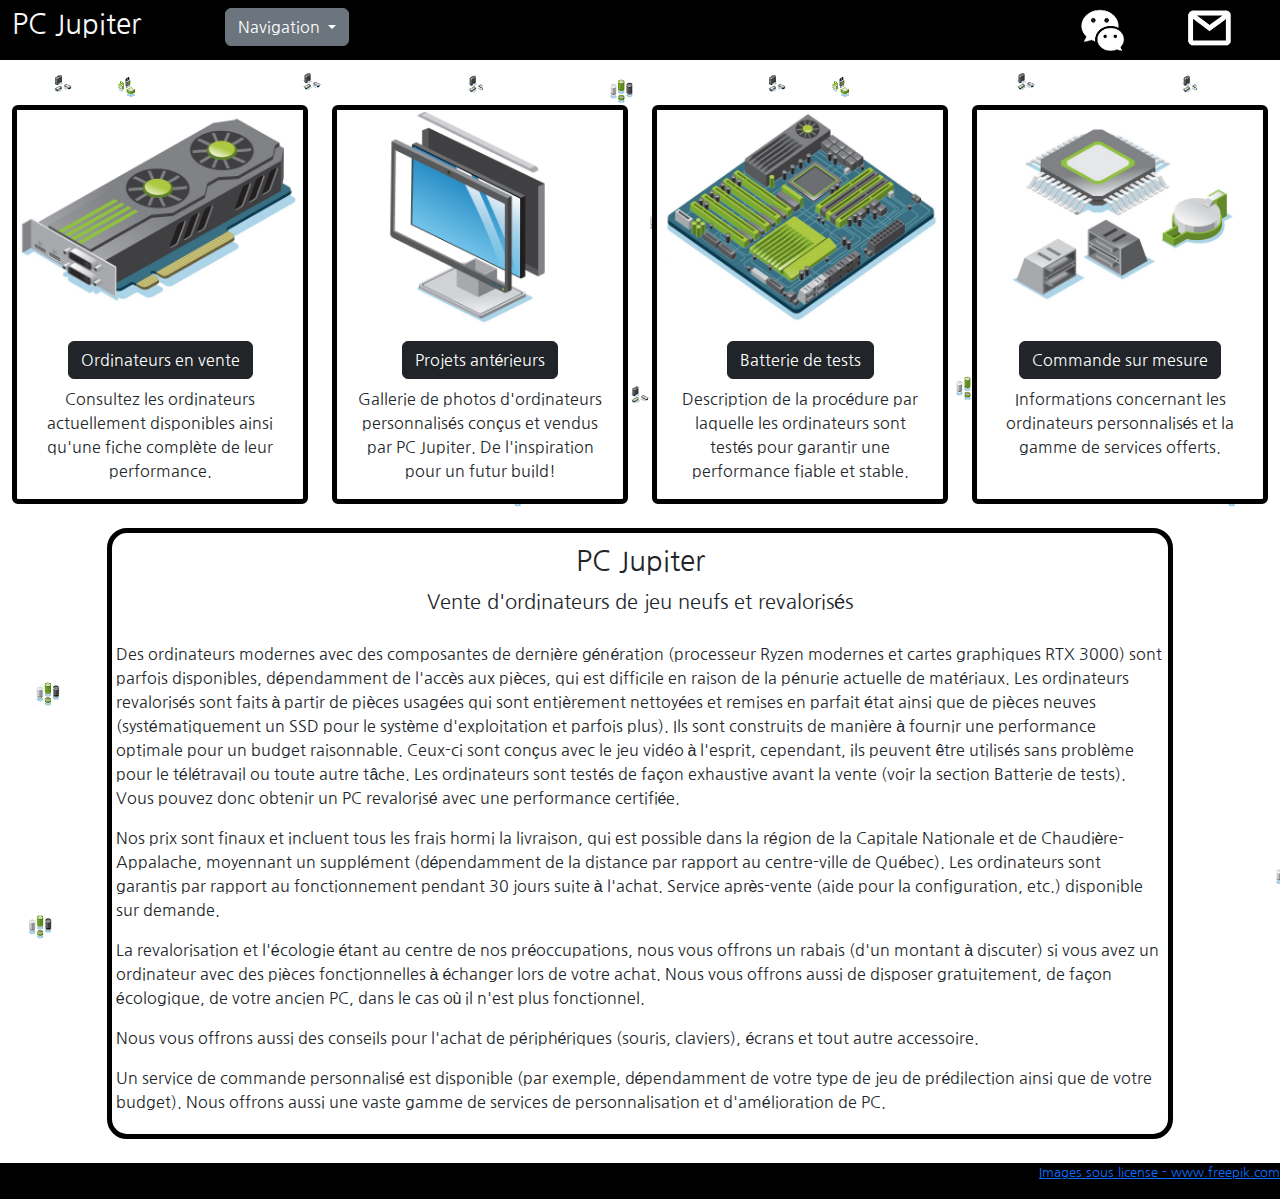
<file: index.html>
<!DOCTYPE html>
<html lang="en">
<head>
    <meta charset="UTF-8">
    <meta http-equiv="X-UA-Compatible" content="IE=edge">
    <meta name="viewport" content="width=device-width, initial-scale=1.0">
    <!-- CSS only -->
    <link href="https://cdn.jsdelivr.net/npm/bootstrap@5.1.3/dist/css/bootstrap.min.css" rel="stylesheet">
    <script src="https://cdn.jsdelivr.net/npm/bootstrap@5.1.3/dist/js/bootstrap.bundle.min.js"></script>    <title>Page principale</title>
    <link href="https://fonts.googleapis.com/css2?family=Nanum+Gothic&display=swap" rel="stylesheet">
    <link rel="icon" type="image/x-icon" href="Images/Lightning.png">
    <title>Document</title>
</head>
<div class="container-fluid">
    <div class="row pb-2 bg-black">

    </div>
    <div class="row pb-2 bg-black">

        <div class="col-4 col-sm-3 col-lg-2"><a class="h3 text-light text-decoration-none" href="index.html">PC Jupiter</a>
        
        </div>
            <div class="col-4 col-lg-6"><button class="btn btn-secondary dropdown-toggle" type="button" id="dropdown" data-bs-toggle="dropdown" aria-expanded="false">
            Navigation
            </button>
            <ul class="dropdown-menu" aria-labelledby="dropdown">
                <li><a class="dropdown-item" href="Ordinateurs.html">Ordinateurs en vente</a></li>
                <li><a class="dropdown-item" href="Projets antérieurs.html">Projets antérieurs</a></li>
                <li><a class="dropdown-item" href="Batterie de tests.html">Batterie de tests</a></li>
                <li><a class="dropdown-item" href="Commande sur mesure.html">Commandes sur mesure</a></li>
            </ul>
        </div>
        <div class="d-none d-sm-block col-sm-1 col-md-3 col-lg-2">

        </div>
        <div class="col-2 col-md-1"> 
            <a href="https://m.me/100075493617624" target="_blank"> <img src="Images/messenger.png"> </a>
        </div>
        <div class="col-2 col-md-1">
            <a href="mailto:pcjupiterquebec@gmail.com" target="_blank"> <img src="Images/email.png"> </a>
        </div>
    </div>
</div>
<body style="background-image: url(Images/background.png); font-family: 'Nanum Gothic', sans-serif;" class="d-flex flex-column min-vh-100">
    
    <div class="container-fluid" style="padding-top:3vh">
    </div>
    <div class="container-fluid text-center">
        <div class="row">
        
            <div class="col-12 col-sm-6 col-lg-3" style="margin-top: 2vh">
                <div class="card h-100" style="border-color:rgb(0, 0, 0); border-width:thick; background-color: rgb(255, 255, 255)">
                    <img src="Images/GPU.jpg" class="d-block w-100">
                    <div class="card-body">
                        <a href="Ordinateurs.html" class="btn btn-dark">Ordinateurs en vente</a>

                        <p class="card-text pt-2" > Consultez les ordinateurs actuellement disponibles ainsi qu'une fiche complète de leur performance.</p>
                        
                    </div>
                </div>
            </div>
            <div class="col-12 col-sm-6 col-lg-3" style="margin-top: 2vh">
                <div class="card h-100" style="border-color:rgb(0,0,0); border-width:thick; background-color: rgb(255, 255, 255)">
                    <img src="Images/Screen.jpg" class="d-block w-100">
                    <div class="card-body">
                        <a href="Projets antérieurs.html" class="btn btn-dark">Projets antérieurs</a>

                        <p class="card-text pt-2"> Gallerie de photos d'ordinateurs personnalisés conçus et vendus par PC Jupiter. De l'inspiration pour un futur build!</p>
                    </div>
                </div>
            </div>
            <div class="col-12 col-sm-6 col-lg-3" style="margin-top: 2vh">
                <div class="card h-100" style="border-color:rgb(0,0,0); border-width:thick; background-color: rgb(255, 255, 255)">
                    <img src="Images/Motherboard.jpg" class="d-block w-100">
                    <div class="card-body">
                        <a href="Batterie de tests.html" class="btn btn-dark">Batterie de tests</a>
                        <p class="card-text pt-2"> Description de la procédure par laquelle les ordinateurs sont testés pour garantir une performance fiable et stable.</p>
                    </div>
                </div>
            </div>
            <div class="col-12 col-sm-6 col-lg-3" style="margin-top: 2vh">
                <div class="card h-100" style="border-color:rgb(0,0,0); border-width:thick; background-color: rgb(255, 255, 255)">
                    <img src="Images/CPU.jpg" class="d-block w-100">
                    <div class="card-body">
                        <a href="Commande sur mesure.html" class="btn btn-dark">Commande sur mesure</a>
                        <p class="card-text pt-2"> Informations concernant les ordinateurs personnalisés et la gamme de services offerts.</p>
                    </div>
                </div>
            </div>
        </div>
        </div>   
    </div>
    <div class="card col-10 my-4 mx-auto p-1" style="background-color: rgb(255, 255, 255);
        border-width:thick; border-color:rgb(0,0,0); 
        border-radius:20px;">
        <h3 class="text-center pb-1 pt-2">PC Jupiter</h3>
        <h5 class="text-center" style="padding-bottom:20px">Vente d'ordinateurs de jeu neufs et revalorisés</h5>
        <p style=>Des ordinateurs modernes avec des composantes de dernière génération (processeur Ryzen modernes et cartes graphiques RTX 3000) sont parfois disponibles, dépendamment de l'accès aux pièces, qui est difficile en raison de la pénurie actuelle de matériaux. Les ordinateurs revalorisés sont faits à partir de pièces usagées qui sont entièrement nettoyées et remises en parfait état ainsi que de pièces neuves (systématiquement un SSD pour le système d'exploitation et parfois plus). Ils sont construits de manière à fournir une performance optimale pour un budget raisonnable. Ceux-ci sont conçus avec le jeu vidéo à l'esprit, cependant, ils peuvent être utilisés sans problème pour le télétravail ou toute autre tâche. Les ordinateurs sont testés de façon exhaustive avant la vente (voir la section Batterie de tests). Vous pouvez donc obtenir un PC revalorisé avec une performance certifiée.</p>
        <p class=>Nos prix sont finaux et incluent tous les frais hormi la livraison, qui est possible dans la région de la Capitale Nationale et de Chaudière-Appalache, moyennant un supplément (dépendamment de la distance par rapport au centre-ville de Québec). Les ordinateurs sont garantis par rapport au fonctionnement pendant 30 jours suite à l'achat. Service après-vente (aide pour la configuration, etc.) disponible sur demande.</p>
        <p style=>La revalorisation et l'écologie étant au centre de nos préoccupations, nous vous offrons un rabais (d'un montant à discuter) si vous avez un ordinateur avec des pièces fonctionnelles à échanger lors de votre achat. Nous vous offrons aussi de disposer gratuitement, de façon écologique, de votre ancien PC, dans le cas où il n'est plus fonctionnel.</p>
        <p style=>Nous vous offrons aussi des conseils pour l'achat de périphériques (souris, claviers), écrans et tout autre accessoire.</p>
        <p style=>Un service de commande personnalisé est disponible (par exemple, dépendamment de votre type de jeu de prédilection ainsi que de votre budget). Nous offrons aussi une vaste gamme de services de personnalisation et d'amélioration de PC.</p>
    </div>

    <footer class="mt-auto" style="background-color: rgb(0,0,0);">
        <p class="text-end" style="font-size: smaller;"><a href='https://www.freepik.com/vectors/technology'>Images sous license - www.freepik.com</a></p>
    </footer>     
        

</body>
</file>
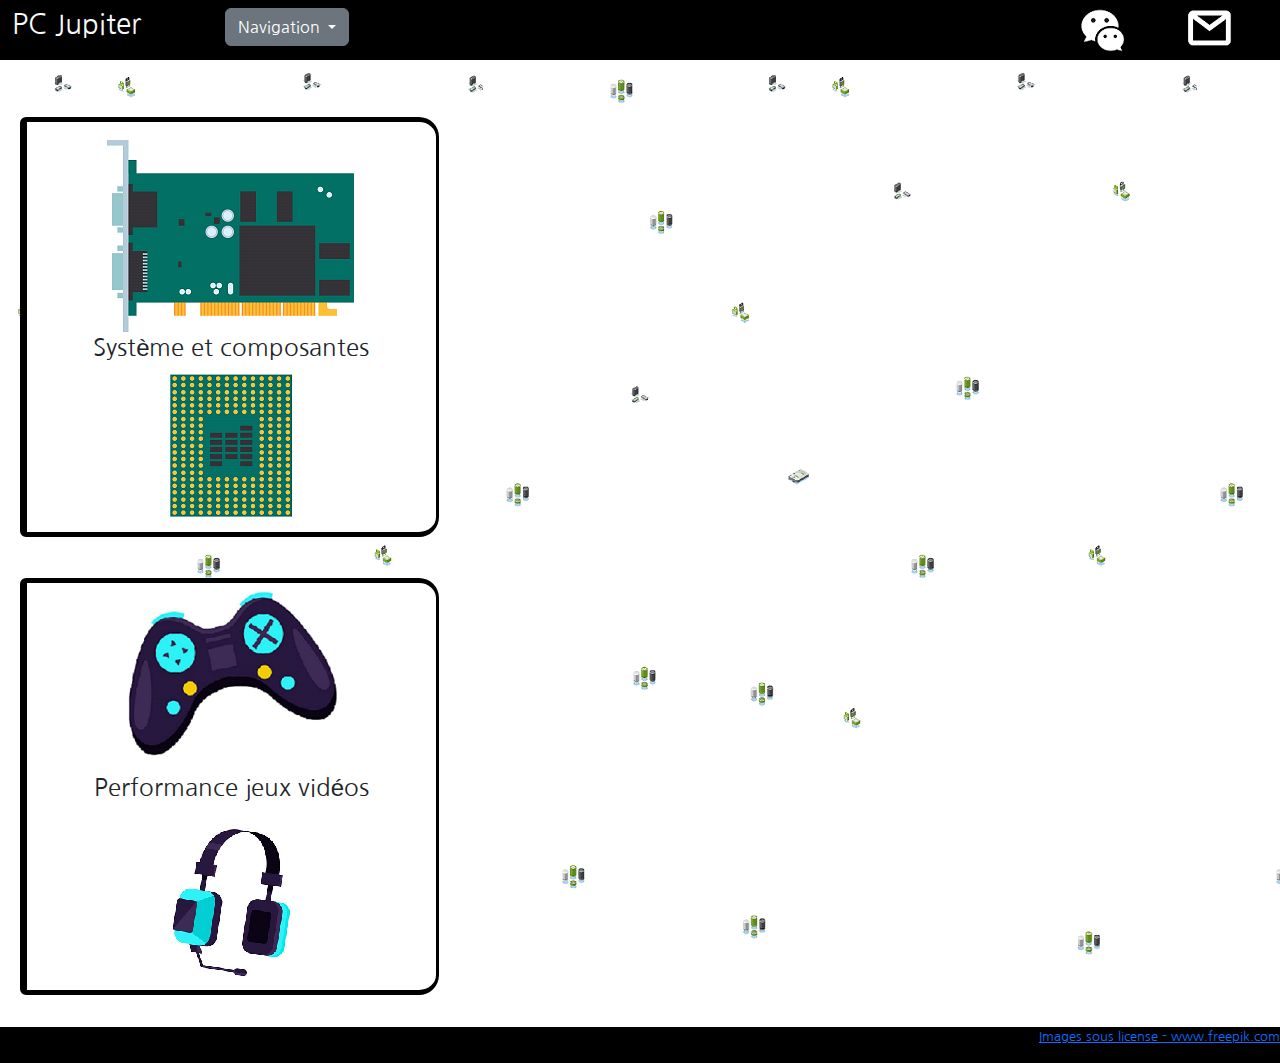
<file: Batterie de tests.html>
<!DOCTYPE html>
<html lang="en">
    <head>
        <meta charset="UTF-8">
        <meta http-equiv="X-UA-Compatible" content="IE=edge">
        <meta name="viewport" content="width=device-width, initial-scale=1.0">
        <!-- CSS only -->
        <link href="https://cdn.jsdelivr.net/npm/bootstrap@5.1.3/dist/css/bootstrap.min.css" rel="stylesheet">
        <script src="https://cdn.jsdelivr.net/npm/bootstrap@5.1.3/dist/js/bootstrap.bundle.min.js"></script>    
        <link href="https://fonts.googleapis.com/css2?family=Nanum+Gothic&display=swap" rel="stylesheet">
        <link rel="icon" type="image/x-icon" href="Images/Lightning.png">
        <title>Tests</title>
    </head>
<div class="container-fluid">
    <div class="row pb-2 bg-black">

    </div>
    <div class="row pb-2 bg-black">

        <div class="col-4 col-sm-3 col-lg-2"><a class="h3 text-light text-decoration-none" href="index.html">PC Jupiter</a>
        
        </div>
            <div class="col-4 col-lg-6"><button class="btn btn-secondary dropdown-toggle" type="button" id="dropdown" data-bs-toggle="dropdown" aria-expanded="false">
            Navigation
            </button>
            <ul class="dropdown-menu" aria-labelledby="dropdown">
                <li><a class="dropdown-item" href="index.html">Page principale</a></li>
                <li><a class="dropdown-item" href="Ordinateurs.html">Ordinateurs en vente</a></li>
                <li><a class="dropdown-item" href="Projets antérieurs.html">Projets antérieurs</a></li>
                <li><a class="dropdown-item" href="Commande sur mesure.html">Commandes sur mesure</a></li>
            </ul>
        </div>
        <div class="d-none d-sm-block col-sm-1 col-md-3 col-lg-2">
 
        </div>
        <div class="col-2 col-md-1"> 
            <a href="https://m.me/100075493617624" target="_blank"> <img src="Images/messenger.png"> </a>
        </div>
        <div class="col-2 col-md-1">
            <a href="mailto:pcjupiterquebec@gmail.com" target="_blank"> <img src="Images/email.png"> </a>
        </div>
    </div>
</div>

<body style="background-image: url(Images/background.png);font-family: 'Nanum Gothic', sans-serif;" class="d-flex flex-column min-vh-100">
    <div class="container row my-4">
    </div>

    <div class="container-fluid row">
        <button class="btn btn-default; col-12 col-md-4" data-bs-toggle="collapse" data-bs-target="#collapsegpu" aria-controls="collapsegpu" aria-expanded="false" 
        style="border-left: 7px solid rgb(0,0,0);
        border-top: 5px solid rgb(0,0,0);
        border-bottom: 5px solid rgb(0,0,0);
        border-right: 3px solid rgb(0,0,0);
        border-top-right-radius: 20px;
        border-bottom-right-radius: 20px;
        margin-left:20px;
        margin-right:20px;
        margin-top:1vh;
        background-color: rgb(255,255,255)">
            <img src="Images/GPU_ISO.png" class=>
            <h4>Système et composantes</h4>
            <img src="Images/CPU_ISO.png" class=>
        </button>
    

        <div class="col-12 col-md-7 col-xl-5 g-0 collapse" id="collapsegpu" style="border-left: 3px solid rgb(0,0,0);
        border-top: 5px solid rgb(0,0,0);
        border-bottom: 5px solid rgb(0,0,0);
        border-right: 7px solid rgb(0,0,0);
        border-top-left-radius: 20px;
        border-bottom-left-radius: 20px;
        margin-left:20px;
        margin-right:20px;
        margin-top:1vh;">
            <div class="row">
                <div class="col-12 col-md-6">
                    <div class=" p-3 text-white bg-dark rounded-3">
                        <div class="row">
                            <div class="col-6">
                                <h5 style="padding-top:10px">Heaven Benchmark</h5>
                            </div>
                    
                            <div class="col-3">
                                <img src="Images/Heavenlogo.png" class="rounded">
                            </div> 
                        </div>
                        <p class="pt-4"> Cet outil permet de tester de façon exhaustive la performance d'une carte graphique (GPU). Le logiciel présente diverses scènes au GPU qui doit les produire (rendering). Cela fournit un score qui prend en compte les divers aspects de la performance de la carte (textures, couleurs etc.). Ce logiciel peut tourner en boucle pendant plusieurs heures, ce qui est un bon moyen de tester la stabilité du système ainsi que la capacité du GPU à rester à une température adéquate</p>
                    </div>
                    </div>
                    <div class="col-12 col-md-6">
                        <div class="p-3 container-fluid" style="background-color:rgb(255,255,255)">
                            <div class="row">
                                <div class="col-6">
                                        <h5 style="padding-top:30px">Cinebench</h5>
                                </div>
                                <div class="col-3">
                                    <img src="Images/Cinebench.png" class="rounded">
                                </div> 
                            </div>
                        <p class="pt-4"> Cinebench est un logiciel qui pousse le processeur (CPU) à ses limites. Il permet de mesurer la performance pour une tâche (single-core) ainsi que plusieurs tâches simultanées (multi-core). Il est un bon test pour la capacité du processeur à demeurer stable lors d'une tâche exigeante                                                                                                                                                                                                                              </p>
                    </div>
                </div>
            </div>
        </div>
    </div>
    <div class="row py-3"></div>
    <div class="container-fluid row">
       
        <button class="btn btn-default; col-12 col-md-4" data-bs-toggle="collapse" data-bs-target="#collapsegames" aria-controls="collapsegames" aria-expanded="false" style="border-left:
        7px solid rgb(0,0,0);
        border-top: 5px solid rgb(0,0,0);
        border-bottom: 5px solid rgb(0,0,0);
        border-right: 3px solid rgb(0,0,0);
        border-top-right-radius: 20px;
        border-bottom-right-radius: 20px;
        margin-left:20px;
        margin-right:20px;
        margin-top:1vh;
        background-color: rgb(255,255,255)">
            <img src="Images/Controller.png" class=>
            <h4 class="my-3">Performance jeux vidéos</h4>
            <img src="Images/Headset.png" class=>
        </button>

        <div class="col-12 col-md-7 col-xl-5 collapse g-0" id="collapsegames"
         style= "border-right: 7px solid rgb(0,0,0);
        border-top: 5px solid rgb(0,0,0);
        border-bottom: 5px solid rgb(0,0,0);
        border-left: 3px solid rgb(0,0,0);
        border-bottom-left-radius: 5px;
        border-top-left-radius: 20px;
        border-top-right-radius: 20px;
        margin-left:20px;
        margin-right:20px;
        margin-top:1vh;
        background-color: rgb(255,255,255)">
            <div class="" style="margin-left:20px;
                margin-right:20px;margin-top:20px;
                margin-bottom:20px">
                <h5 class="text-center pb-2">Procédure de validation de la perfomance en gaming</h5>
                <p>Tous les ordinateurs sont testés par rapport aux jeux ci-bas. La qualité est ajustée en fonction de la capacité de l'ordinateur et est précisée sur la fiche. La performance est mesurée à l'aide du FPS(Frame Per Second). La moyenne représentant la performance typique alors que le 1% et le 0.1% le plus bas représentent la performance lors des moments les plus exigeant pour le pc. Les jeux sont choisis en fonction de leur popularité et du fait qu'ils testent tous des aspects différents de la performance de l'ordinateur. Les jeux sont testé en 1080p. Il est possible de faire des test pour le 4k si vous le désirez.</p>
            </div>

            <table class="table table-striped table-dark table-bordered">
                    <thead class="text-center">
                        <tr>
                            <th class="col-3"> Jeu </th>
                            <th class="col-6"> Description </th>
                            <th class="col-3"> Jeux semblables </th>
                        </tr>
                    </thead>

               
                        <tr>
                            <td>GTA 5</td>
                            <td style="word-break:break">Titre classique, il est demandant pour le CPU et le GPU. Il devrait fonctionner avec les graphiques à high en 1080p, même sur des ordinateurs usagés.</td>
                            <td>Watch Dogs, RDR2</td>
                        </tr>

                        <tr>
                            <td>Fortnite</td>
                            <td style="word-break:break">Jeu le plus populaire depuis des années, il est actuellement plus exigeant pour la carte graphique que les autres composantes depuis les dernières mises à jour.</td>
                            <td>Apex Legends, PUBG</td>
                        </tr>

                        <tr>
                            <td>Cyberpunk 2077</td>
                            <td style="word-break:break">Présentement le meilleur test pour les cartes graphiques. Un ordinateur usagé de qualité devrait pouvoir y jouer à low ou medium en 1080p avec un fps limité mais adéquat.</td>
                            <td>The Witcher, Assassins Creed</td>
                        </tr>

                        <tr>
                            <td>Valorant</td>
                            <td style="word-break:break">Jeu de tir à la première personne récent, il est principalement exigeant pour le CPU en raison du gameplay rapide et des graphiques relativement simples.</td>
                            <td>Call of duty, Battlefield</td>
                        </tr>   
                    
                </table>
        </div>
    </div>
    <div class="row; py-3"></div>
</div>

</body>

<footer class="mt-auto" style="background-color: rgb(0,0,0);">
<p class="text-end" style="font-size: smaller;"><a href='https://www.freepik.com/vectors/technology'>Images sous license - www.freepik.com</a></p>
</footer>
</file>
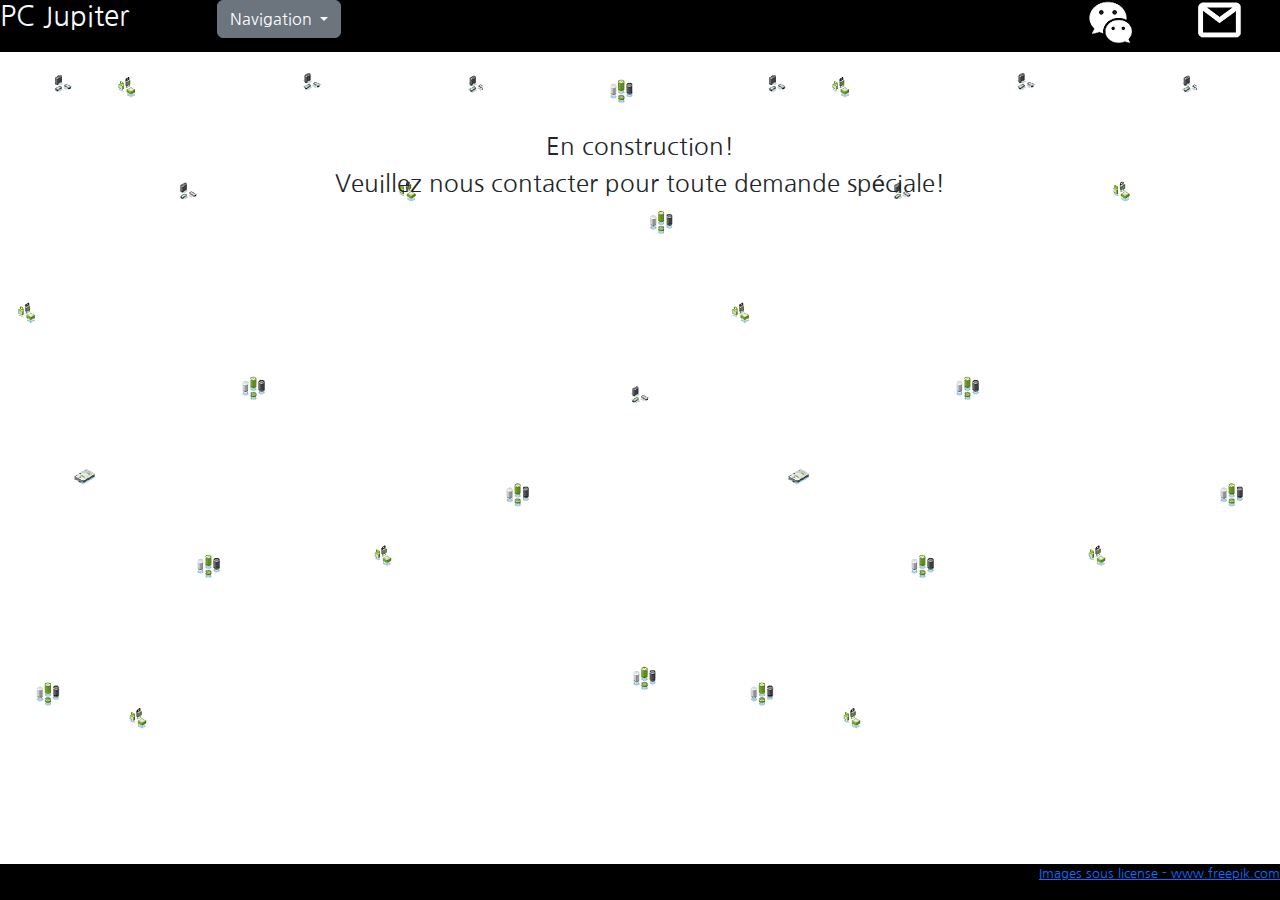
<file: Commande sur mesure.html>
<!DOCTYPE html>
<html lang="en">
    <head>
        <meta charset="UTF-8">
        <meta http-equiv="X-UA-Compatible" content="IE=edge">
        <meta name="viewport" content="width=device-width, initial-scale=1.0">
        <!-- CSS only -->
        <link href="https://cdn.jsdelivr.net/npm/bootstrap@5.1.3/dist/css/bootstrap.min.css" rel="stylesheet">
        <script src="https://cdn.jsdelivr.net/npm/bootstrap@5.1.3/dist/js/bootstrap.bundle.min.js"></script>   
        <link href="https://fonts.googleapis.com/css2?family=Nanum+Gothic&display=swap" rel="stylesheet">
        <title>Commandes</title>
    </head>
<div class="row pb-2 bg-black">

        <div class="col-4 col-sm-3 col-lg-2"><a class="h3 text-light text-decoration-none" href="Page titre.html">PC Jupiter</a>
        
        </div>
            <div class="col-4 col-lg-6"><button class="btn btn-secondary dropdown-toggle" type="button" id="dropdown" data-bs-toggle="dropdown" aria-expanded="false">
            Navigation
            </button>
            <ul class="dropdown-menu" aria-labelledby="dropdown">
                <li><a class="dropdown-item" href="index.html">Page principale</a></li>
                <li><a class="dropdown-item" href="Ordinateurs.html">Ordinateurs en vente</a></li>
                <li><a class="dropdown-item" href="Projets antérieurs.html">Projets antérieurs</a></li>
                <li><a class="dropdown-item" href="tests.html">Batterie de tests</a></li>
            </ul>
        </div>
        <div class="d-none d-sm-block col-sm-1 col-md-3 col-lg-2">

        </div>
        <div class="col-2 col-md-1"> 
            <a href="https://m.me/100075493617624" target="_blank"> <img src="Images/messenger.png"> </a>
        </div>
        <div class="col-2 col-md-1">
            <a href="mailto:pcjupiterquebec@gmail.com" target="_blank"> <img src="Images/email.png"> </a>
        </div>
    </div>
</div>
<body style="background-image:url(Images/background.png);font-family: 'Nanum Gothic', sans-serif;" class="d-flex flex-column min-vh-100">
    <div class="text-center" style="margin-top:5rem">
        <h4>En construction!</h4>
        <h4>Veuillez nous contacter pour toute demande spéciale!</h4>
    </div>

    <footer class="mt-auto" style="background-color: rgb(0,0,0);">
        <p class="text-end" style="font-size: smaller;"><a href='https://www.freepik.com/vectors/technology'>Images sous license - www.freepik.com</a></p>
    </footer>
</body>
</file>
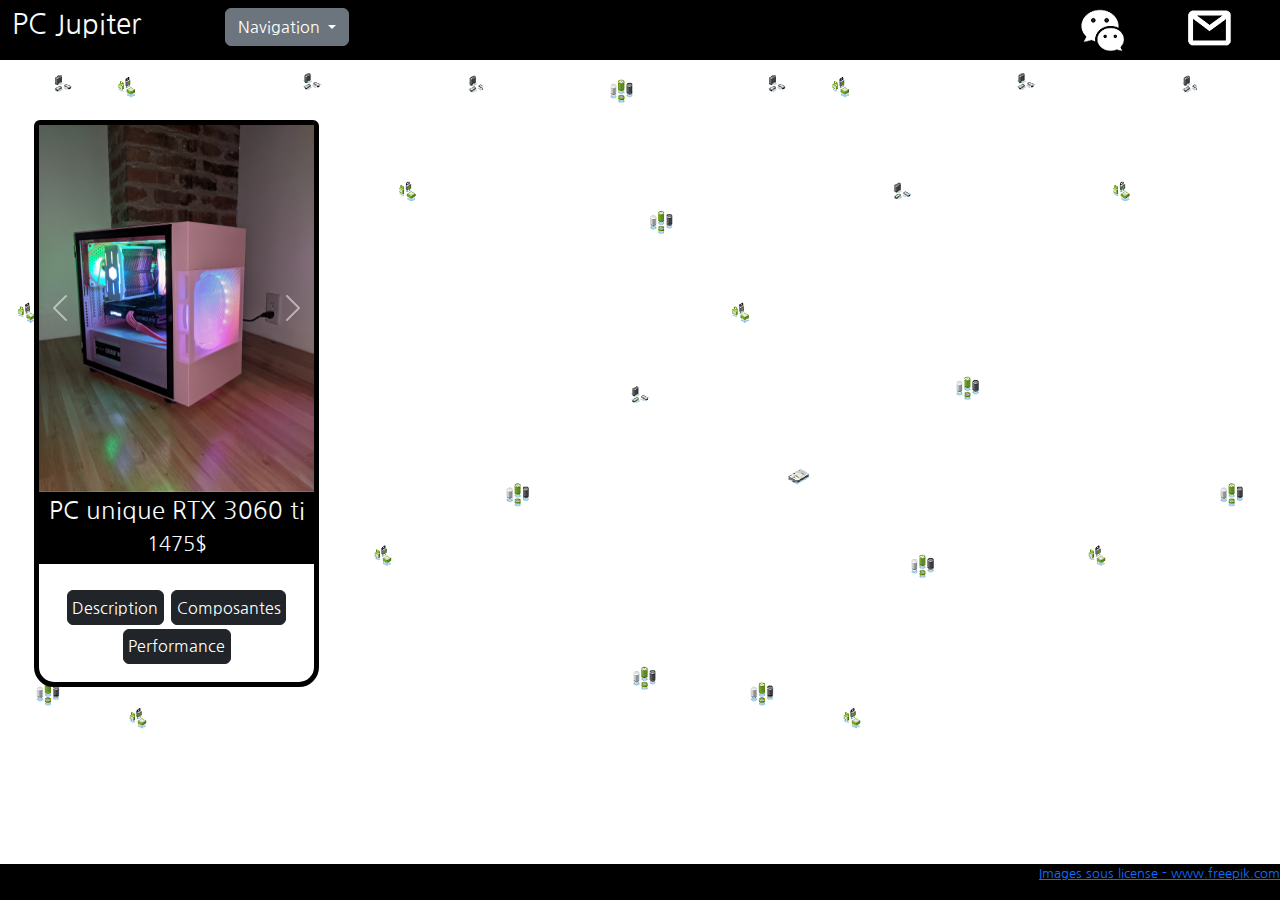
<file: Ordinateurs.html>
<!DOCTYPE html>
<html lang="en">
    
    <head>
        <meta charset="UTF-8">
        <meta http-equiv="X-UA-Compatible" content="IE=edge">
        <meta name="viewport" content="width=device-width, initial-scale=1.0">
        <!-- CSS only -->
        <link href="https://cdn.jsdelivr.net/npm/bootstrap@5.1.3/dist/css/bootstrap.min.css" rel="stylesheet">
        <script src="https://cdn.jsdelivr.net/npm/bootstrap@5.1.3/dist/js/bootstrap.bundle.min.js"></script>    
        <link href="https://fonts.googleapis.com/css2?family=Nanum+Gothic&display=swap" rel="stylesheet">
        <link rel="icon" type="image/x-icon" href="Images/Lightning.png">
        <title>Ordinateurs</title>
    </head>
    <script type="text/javascript">
        window.onload = function(){ 
                        alert("Tous les ordinateurs sont vendus! J'ai laissé un exemple pour que vous ayiez un exemple concret d'un ordinateur complété et des tests réalisés. Pour plus de détails ou une commande, veuillez nous contacter avec les liens situés en haut à droite de la page");
                        }
        </script>
<div class="container-fluid">
    <div class="row pb-2 bg-black">

    </div>
    <div class="row pb-2 bg-black">

        <div class="col-4 col-sm-3 col-lg-2"><a class="h3 text-light text-decoration-none" href="index.html">PC Jupiter</a>
        
        </div>
            <div class="col-4 col-lg-6"><button class="btn btn-secondary dropdown-toggle" type="button" id="dropdown" data-bs-toggle="dropdown" aria-expanded="false">
            Navigation
            </button>
            <ul class="dropdown-menu" aria-labelledby="dropdown">
                <li><a class="dropdown-item" href="index.html">Page principale</a></li>
                <li><a class="dropdown-item" href="Projets antérieurs.html">Projets antérieurs</a></li>
                <li><a class="dropdown-item" href="Batterie de tests.html">Batterie de tests</a></li>
                <li><a class="dropdown-item" href="Personnalisation.html">Personnalisation</a></li>
            </ul>
        </div>
        <div class="d-none d-sm-block col-sm-1 col-md-3 col-lg-2">

        </div>
        <div class="col-2 col-md-1"> 
            <a href="https://m.me/100075493617624" target="_blank"> <img src="Images/messenger.png"> </a>
        </div>
        <div class="col-2 col-md-1">
            <a href="mailto:pcjupiterquebec@gmail.com" target="_blank"> <img src="Images/email.png"> </a>
        </div>
    </div>
</div>

<body style="background-image: url(Images/background.png); font-family: 'Nanum Gothic', sans-serif;" class="d-flex flex-column min-vh-100">

    <div class="row" style="height:2rem">
    </div>

    <div class="container-fluid text-center">
        <div class="row" style="margin:10px">
            
                <div class="col-12 col-sm-6 col-xl-3" style="margin-top: 2vh;">
                        <div class="card" style="border-color:rgb(0, 0, 0); border-width:thick; background-color: rgb(255, 255, 255); border-bottom-left-radius: 20px; border-bottom-right-radius: 20px">
                            <div id="computerPictures4" class="carousel slide" data-bs-interval="false">
                                <div class="carousel-inner">
                                    <div class="carousel-item active">  <!-- PHOTOS PC-->
                                    <img src="Images/pink_1.jpg" class="d-block w-100">
                                  </div>
                                  <div class="carousel-item">
                                    <img src="Images/pink_2.jpg" class="d-block w-100">
                                  </div>
                                  <div class="carousel-item">
                                    <img src="Images/pink_3.jpg" class="d-block w-100">
                                  </div>
                                  <div class="carousel-item">
                                    <img src="Images/pink_4.jpg" class="d-block w-100">
                                  </div>
                                  <div class="carousel-item">
                                    <img src="Images/pink_5.jpg" class="d-block w-100">
                                  </div>
                                  <div class="carousel-item">
                                    <img src="Images/pink_6.jpg" class="d-block w-100">
                                  </div>
                                  <div class="carousel-item">
                                    <img src="Images/pink_7.jpg" class="d-block w-100">
                                  </div>
                                </div>
                                <button class="carousel-control-prev" type="button" data-bs-target="#computerPictures4" data-bs-slide="prev">
                                  <span class="carousel-control-prev-icon" aria-hidden="true"></span>
                                  <span class="visually-hidden">Previous</span>
                                </button>
                                <button class="carousel-control-next" type="button" data-bs-target="#computerPictures4" data-bs-slide="next">
                                  <span class="carousel-control-next-icon" aria-hidden="true"></span>
                                  <span class="visually-hidden">Next</span>
                                </button>
                            </div>
                            <div class="row; card-title text-light" style="background-color: rgb(0,0,0);">
                            <!--NOM + PRIX-->
                            <h4 class="pt-1"> PC unique RTX 3060 ti</h4><h5>1475$</h5></div>
                            <div class="card-body">
                                <button class="btn btn-dark" type="button" style="padding: 0.5vh; margin:0.2vh" data-bs-toggle="collapse" data-bs-target="#description4">Description</button>
                                <button class="btn btn-dark" type="button" style="padding: 0.5vh; margin:0.2vh" data-bs-toggle="collapse" data-bs-target="#composantes4">Composantes</button> 
                                <button class="btn btn-dark" type="button" style="padding: 0.5vh; margin:0.2vh" data-bs-toggle="collapse" data-bs-target="#performance4">Performance</button> 
                                
                                    <div class="collapse text-start" id="description4" style="padding-top: 1vh;">
                     
                                        <p>PC absolument unique monté avec des pièces de qualité. Tout est neuf hormi le CPU qui a été testé de façon exhaustive. À vous de bien regarder les photos pour voir si vous êtes suffisament fabuleux pour l'acheter!</p>           
                                    </div>
                            
                                    <div class="collapse" id="composantes4" style="padding-top: 1vh;">
                                        <table class="table table-secondary table-bordered table-striped">
                                            <tbody>
                                            <tr>
                                                <td>Carte graphique</td>
                                                <td>Zotac RTX 3060 ti</td>
                                            </tr>
                                            <tr>
                                                <td>Processeur (CPU)</td>
                                                <td>Ryzen 5 3600</td>
                                            </tr>
                                            <tr>
                                                <td>Carte mère</td>
                                                <td>Gigabyte A520M</td>
                                            </tr>
                                            <tr>
                                                <td>RAM</td>
                                                <td>XPG RGB DDR4 16GB 3200MHZ</td>
                                            </tr>
                                            <tr>
                                                <td>Boitier</td>
                                                <td>Vetroo (extensions de fil rose et 3 fans rose RGB 120mm + 1 200mm)</td>
                                            </tr>
                                            <tr>
                                                <td>CPU cooler</td>
                                                <td>RGB blanc</td>
                                            </tr>
                                            <tr>
                                                <td>Power Supply</td>
                                                <td>Corsair RGB 550 watts</td>
                                            </tr>
                                            <tr>
                                                <td>Storage</td>
                                                <td>960 GB NVME</td>
                                            </tr>
                                            <tr>
                                                <td>Système d'exploitation</td>
                                                <td>Windows 10 pro activé</td>
                                            </tr>
                                            </tbody>
                                        </table>
                                    </div>
                                    
                                    <div class="collapse" id="performance4" style="padding-top: 1vh;">
                                        <table class="table table-dark table-striped">
                                            <thead>
                                                <tr>
                                                    <td> <h5>Jeux</h5></td>
                                                    <td>FPS (moyenne)</td>
                                                    <td>FPS (1%)</td>
                                                    <td>FPS (0.1%)</td>
                                                </tr>
                                            </thead>
                                            <tbody>
                                                <tr>
                                                    <td>Fortnite (Performance)</td>
                                                    <td>350.6</td> <!--AVG-->
                                                    <td>171.7</td> <!--1%-->
                                                    <td>63.4</td> <!--0.1%-->
                                                </tr>
                                                <tr>
                                                    <td>Cyberpunk 2077 (Ultra)</td>
                                                    <td>75.4</td> <!--AVG-->
                                                    <td>56.2</td> <!--1%-->
                                                    <td>52.2</td> <!--0.1%-->
                                                </tr>
                                                <tr>
                                                    <td>GTA 5 (very high)</td>
                                                    <td>142.2</td> <!--AVG-->
                                                    <td>105.9</td> <!--1%-->
                                                    <td>87.2</td> <!--0.1%-->
                                                </tr>
                                                <tr>
                                                    <td>Valorant</td>
                                                    <td>273</td> <!--AVG-->
                                                    <td>169.4</td> <!--1%-->
                                                    <td>100.6</td> <!--0.1%-->
                                                </tr>
                                            </tbody>
                                        </table>
                                        <table class="table table-secondary table-striped text-start text-center">
                                            <thead>
                                                <tr>
                                                    <td>Test</td>
                                                    <td>Score</td>
                                                </tr>
                                            </thead>
                                            <tbody>
                                                <tr>
                                                <td>Cinebench Single-Core</td>
                                                <td>1217</td>
                                                </tr>
                                                <tr>
                                                <td>Cinebench Multi-Core</td>
                                                <td>9307</td>
                                                </tr>
                                                <tr>
                                                <td>Heaven Benchmark</td>
                                                <td>5113</td>
                                                </tr>
                                            </tbody>
                                        </table>
                                     </div>
                            </div>
                        </div>
                    
                 </div>
                 
                
             </div>
              </div>
            </div>
        <footer class="mt-auto" style="background-color: rgb(0,0,0);">
            <p class="text-end" style="font-size: smaller;"><a href='https://www.freepik.com/vectors/technology'>Images sous license - www.freepik.com</a></p>
        </footer>   
    </div>
</body>
</html>
<!--
<div class="col-12 col-sm-6 col-xl-4" style="margin-top: 2vh;">
    <div class="card" style="border-color:rgb(0, 0, 0); border-width:thick; background-color: rgb(255, 255, 255); border-bottom-left-radius: 20px; border-bottom-right-radius: 20px">
        <div id="computerPictures3" class="carousel slide" data-bs-interval="false">
            <div class="carousel-inner">
                <div class="carousel-item active">  <!- - PHOTOS PC- ->
                <img src="" class="d-block w-100">
              </div>
              <div class="carousel-item">
                <img src="" class="d-block w-100">
              </div>
              <div class="carousel-item">
                <img src="" class="d-block w-100">
              </div>
            </div>
            <button class="carousel-control-prev" type="button" data-bs-target="#computerPictures3" data-bs-slide="prev">
              <span class="carousel-control-prev-icon" aria-hidden="true"></span>
              <span class="visually-hidden">Previous</span>
            </button>
            <button class="carousel-control-next" type="button" data-bs-target="#computerPictures3" data-bs-slide="next">
              <span class="carousel-control-next-icon" aria-hidden="true"></span>
              <span class="visually-hidden">Next</span>
            </button>
        </div>
        <div class="row; card-title text-light" style="background-color: rgb(0,0,0);">
        <!- -NOM + PRIX- ->
        <h4 class="pt-1"></h4><h5></h5></div>
        <div class="card-body">
            <button class="btn btn-dark" type="button" style="padding: 0.5vh; margin:0.2vh" data-bs-toggle="collapse" data-bs-target="#description3">Description</button>
            <button class="btn btn-dark" type="button" style="padding: 0.5vh; margin:0.2vh" data-bs-toggle="collapse" data-bs-target="#composantes3">Composantes</button> 
            <button class="btn btn-dark" type="button" style="padding: 0.5vh; margin:0.2vh" data-bs-toggle="collapse" data-bs-target="#performance3">Performance</button> 
            
                <div class="collapse text-start" id="description3" style="padding-top: 1vh;">
 
                    <p></p>           
                </div>
        
                <div class="collapse" id="composantes3" style="padding-top: 1vh;">
                    <table class="table table-secondary table-bordered table-striped">
                        <tbody>
                        <tr>
                            <td>Carte graphique</td>
                            <td></td>
                        </tr>
                        <tr>
                            <td>Processeur (CPU)</td>
                            <td></td>
                        </tr>
                        <tr>
                            <td>Carte mère</td>
                            <td></td>
                        </tr>
                        <tr>
                            <td>RAM</td>
                            <td></td>
                        </tr>
                        <tr>
                            <td>Boitier</td>
                            <td></td>
                        </tr>
                        <tr>
                            <td>CPU cooler</td>
                            <td></td>
                        </tr>
                        <tr>
                            <td>Power Supply</td>
                            <td></td>
                        </tr>
                        </tbody>
                    </table>
                </div>
                
                <div class="collapse" id="performance3" style="padding-top: 1vh;">
                    <table class="table table-dark table-striped">
                        <thead>
                            <tr>
                                <td> <h5>Jeux</h5></td>
                                <td>FPS (moyenne)</td>
                                <td>FPS (1%)</td>
                                <td>FPS (0.1%)</td>
                            </tr>
                        </thead>
                        <tbody>
                            <tr>
                                <td>Fortnite</td>
                                <td></td> <!- -AVG- ->
                                <td></td> <!- -1%- ->
                                <td></td> <!- -0.1%- ->
                            </tr>
                            <tr>
                                <td>Cyberpunk 2077</td>
                                <td></td> <!- -AVG- ->
                                <td></td> <!- -1%- ->
                                <td></td> <!- -0.1%- ->
                            </tr>
                            <tr>
                                <td>GTA 5</td>
                                <td></td> <!- -AVG- ->
                                <td></td> <!- -1%- ->
                                <td></td> <!- -0.1%- ->
                            </tr>
                            <tr>
                                <td>Valorant</td>
                                <td></td> <!- -AVG- ->
                                <td></td> <!- -1%- ->
                                <td></td> <!- -0.1%- ->
                            </tr>
                        </tbody>
                    </table>
                    <table class="table table-secondary table-striped text-start text-center">
                        <thead>
                            <tr>
                                <td>Test</td>
                                <td>Score</td>
                            </tr>
                        </thead>
                        <tbody>
                            <tr>
                            <td>Cinebench Single-Core</td>
                            <td></td>
                            </tr>
                            <tr>
                            <td>Cinebench Multi-Core</td>
                            <td></td>
                            </tr>
                            <tr>
                            <td>Heaven Benchmark</td>
                            <td></td>
                            </tr>
                        </tbody>
                    </table>
                 </div>
        </div>
    </div>
</div>
-->
</file>
